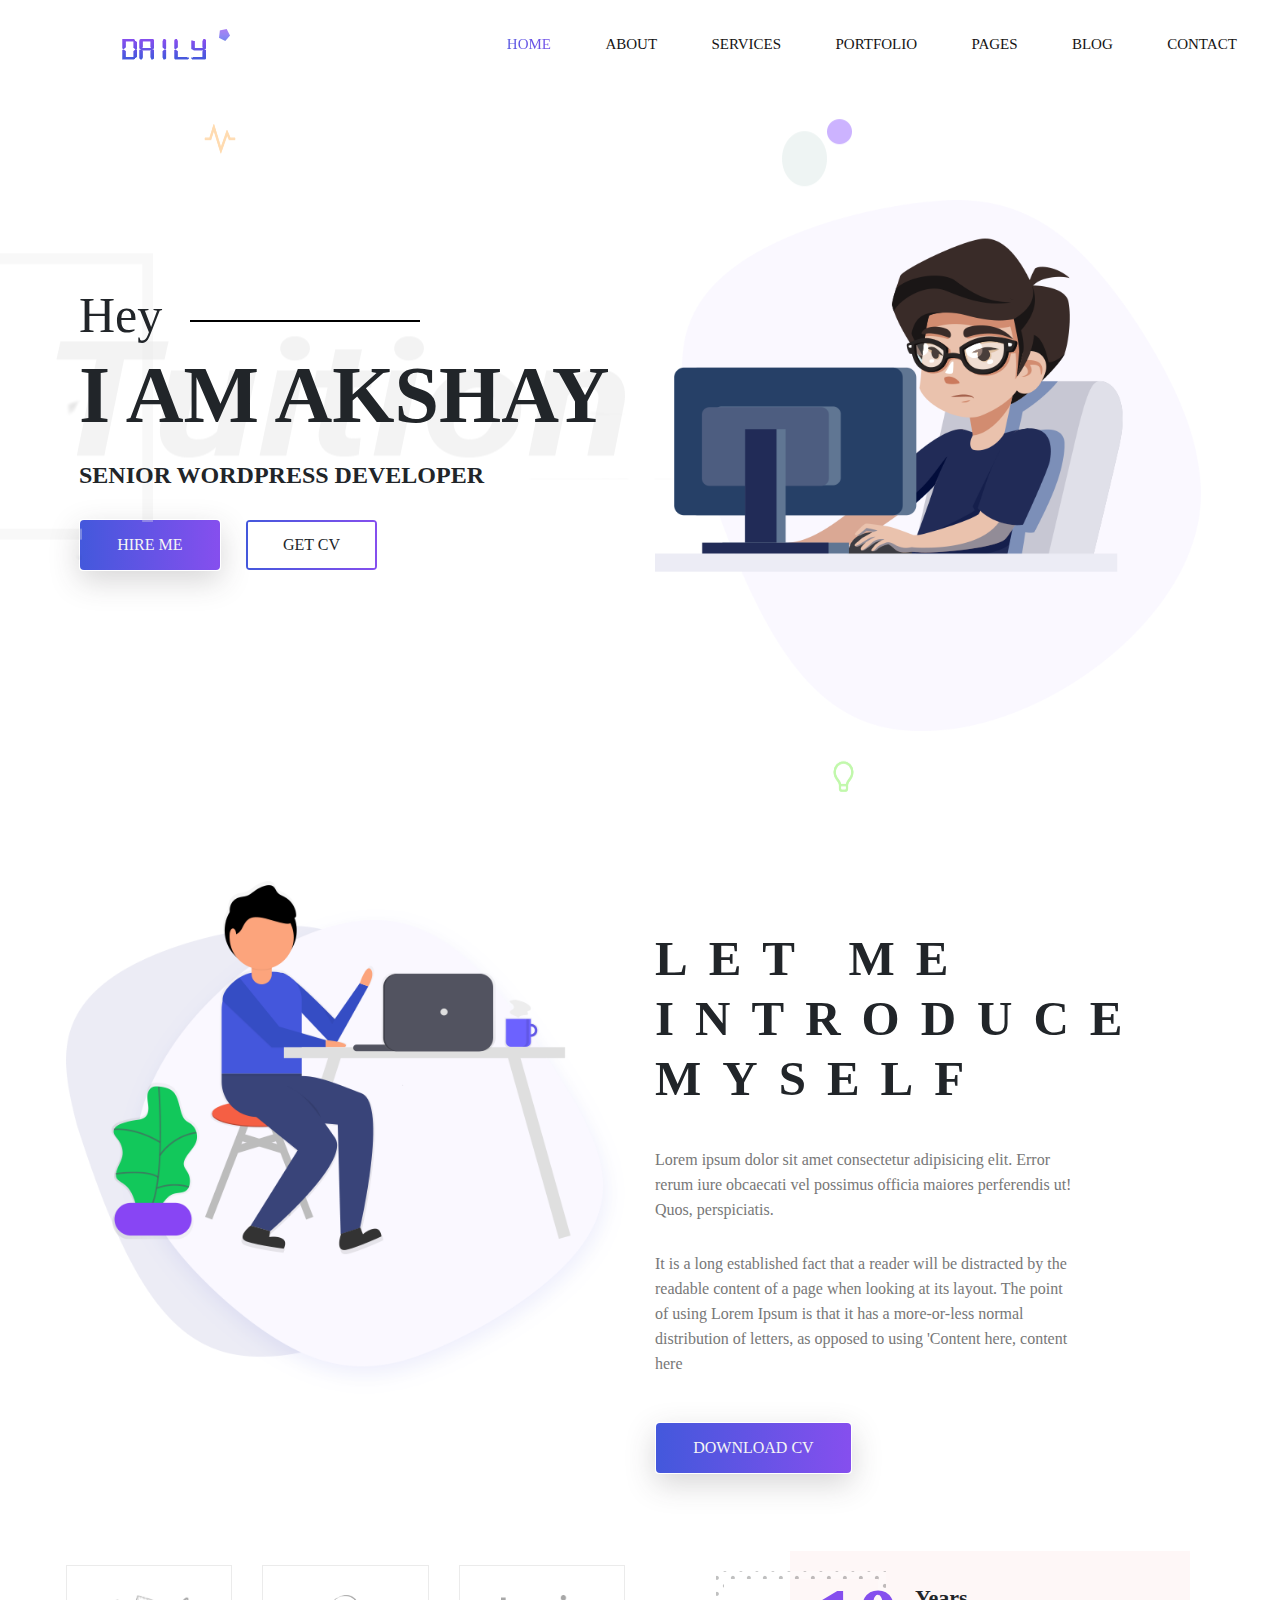
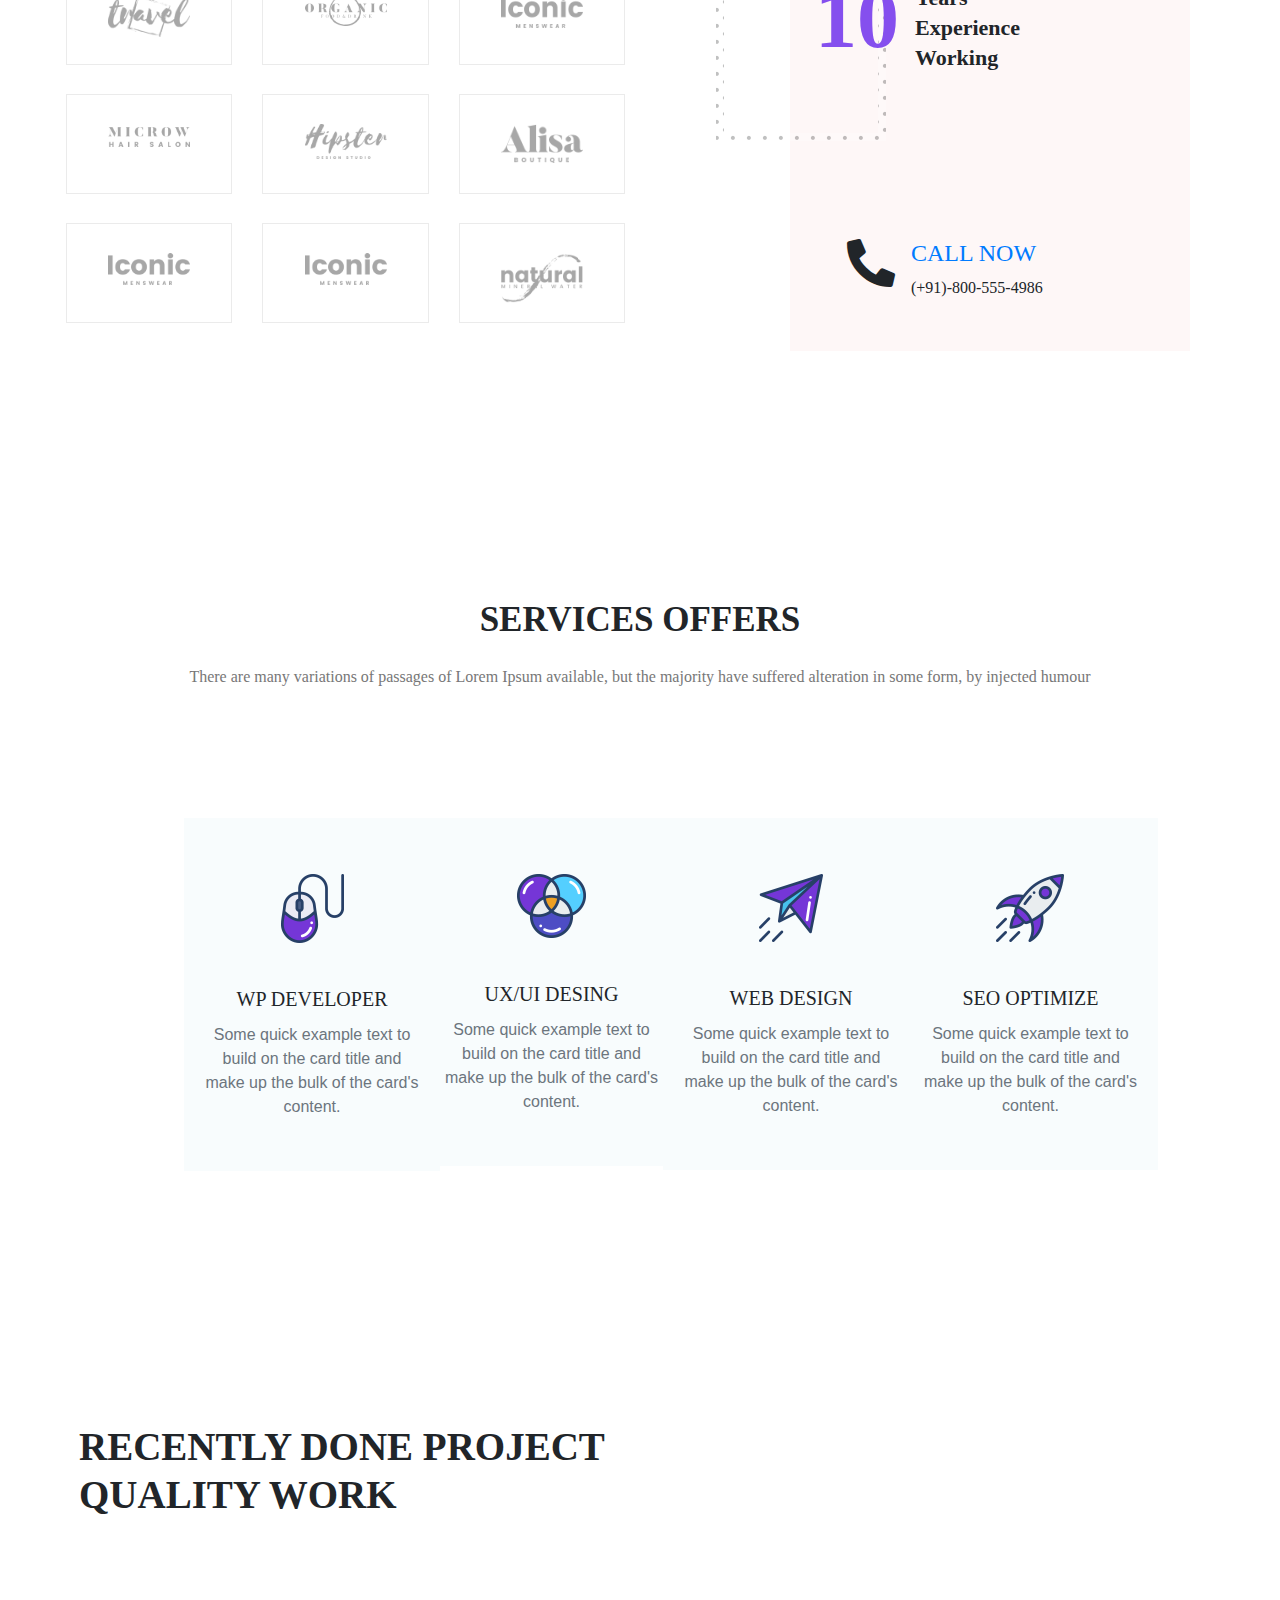
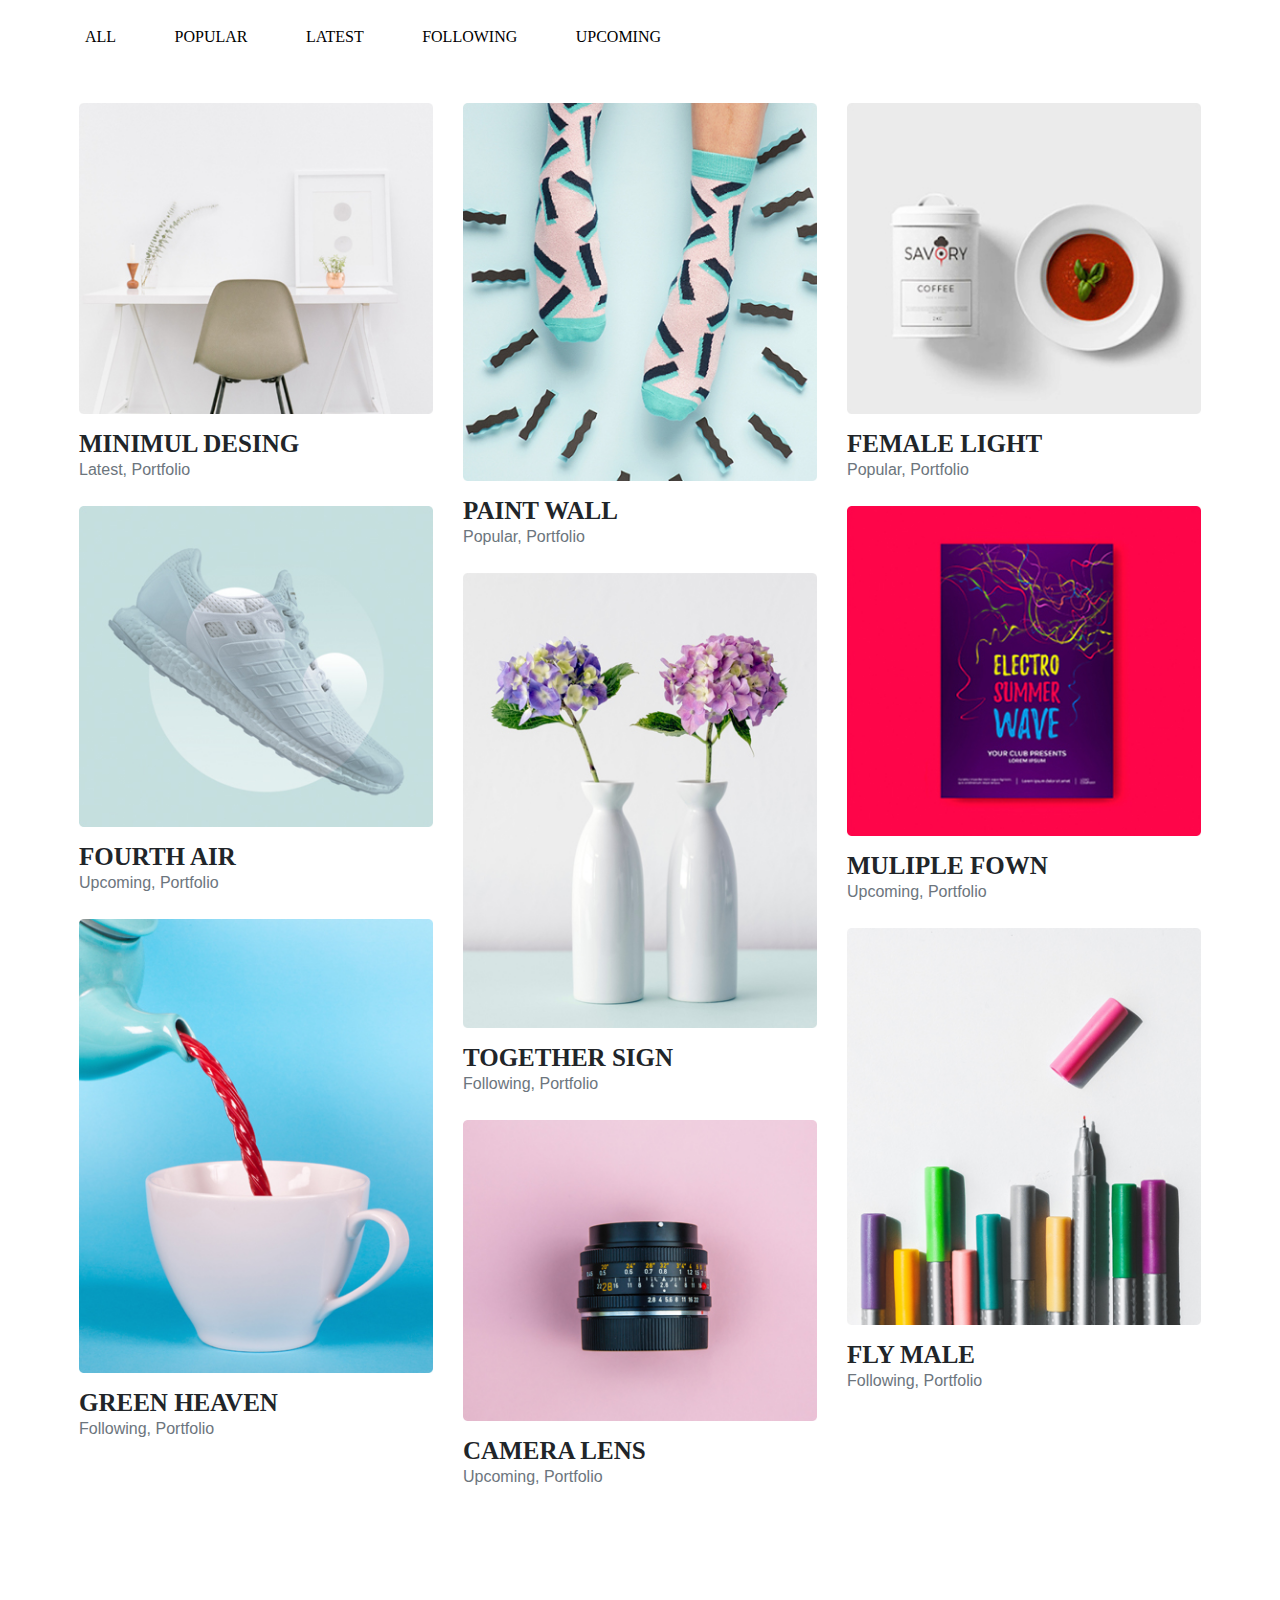
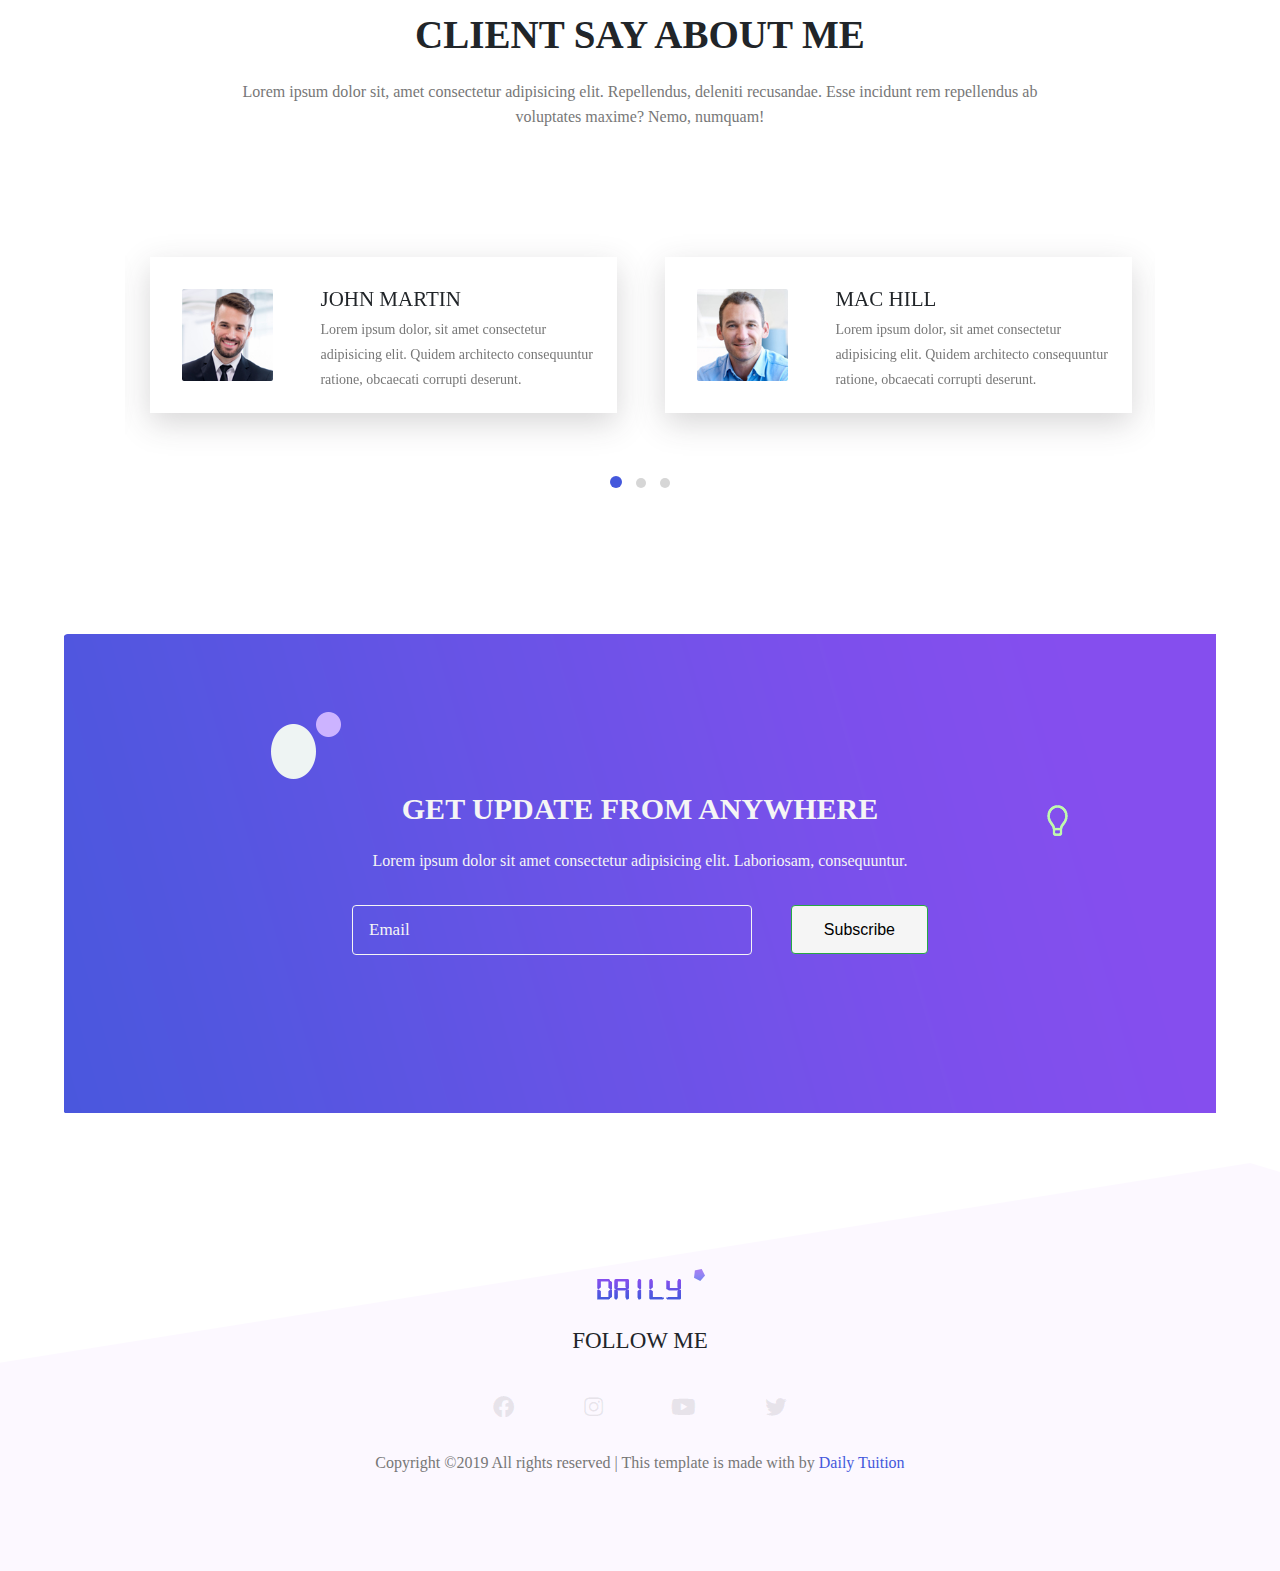
<file: PortFolio_Website-master/Index.html>
<!DOCTYPE html>
<html lang="en">

<head>
    <meta charset="UTF-8">
    <meta name="viewport" content="width=device-width, initial-scale=1.0">
    <meta http-equiv="X-UA-Compatible" content="ie=edge">
    <title>Daily Tuition</title>


    <!--  Bootstrap css file  -->
    <link rel="stylesheet" href="./css/bootstrap.min.css">

    <!--  font awesome icons  -->
    <link rel="stylesheet" href="./css/all.min.css">


    <!--  Magnific Popup css file  -->
    <link rel="stylesheet" href="./vendor/Magnific-Popup/dist/magnific-popup.css">


    <!--  Owl-carousel css file  -->
    <link rel="stylesheet" href="./vendor/owl-carousel/css/owl.carousel.min.css">
    <link rel="stylesheet" href="./vendor/owl-carousel/css/owl.theme.default.min.css">


    <!--  custom css file  -->
    <link rel="stylesheet" href="./css/style.css">

    <!--  Responsive css file  -->
    <link rel="stylesheet" href="./css/responsive.css">

</head>

<body>


    <!--  ======================= Start Header Area ============================== -->

    <header class="header_area">
        <div class="main-menu">
            <nav class="navbar navbar-expand-lg navbar-light">
                <a class="navbar-brand" href="#"><img src="./img/logo.png" alt="logo"></a>
                <button class="navbar-toggler" type="button" data-toggle="collapse" data-target="#navbarNav"
                    aria-controls="navbarNav" aria-expanded="false" aria-label="Toggle navigation">
                    <span class="navbar-toggler-icon"></span>
                </button>
                <div class="collapse navbar-collapse" id="navbarNav">
                    <div class="mr-auto"></div>
                    <ul class="navbar-nav">
                        <li class="nav-item active">
                            <a class="nav-link" href="#">Home <span class="sr-only">(current)</span></a>
                        </li>
                        <li class="nav-item">
                            <a class="nav-link" href="#">about</a>
                        </li>
                        <li class="nav-item">
                            <a class="nav-link" href="#">services</a>
                        </li>
                        <li class="nav-item">
                            <a class="nav-link" href="#">portfolio</a>
                        </li>
                        <li class="nav-item">
                            <a class="nav-link" href="#">pages</a>
                        </li>
                        <li class="nav-item">
                            <a class="nav-link" href="#">blog</a>
                        </li>
                        <li class="nav-item">
                            <a class="nav-link" href="#">contact</a>
                        </li>

                    </ul>
                </div>
            </nav>
        </div>
    </header>

    <!--  ======================= End Header Area ============================== -->

    <!--  ======================= Start Main Area ================================ -->
    <main class="site-main">


        <!--  ======================= Start Banner Area =======================  -->
        <section class="site-banner">
            <div class="container">
                <div class="row">
                    <div class="col-lg-6 col-md-12 site-title">
                        <h3 class="title-text">Hey</h3>
                        <h1 class="title-text text-uppercase">I am Akshay</h1>
                        <h4 class="title-text text-uppercase">Senior Wordpress Developer</h4>
                        <div class="site-buttons">
                            <div class="d-flex flex-row flex-wrap">
                                <button type="button" class="btn button primary-button mr-4 text-uppercase">hire
                                    me</button>
                                <button type="button" class="btn button secondary-button text-uppercase">Get cv</button>
                            </div>
                        </div>
                    </div>
                    <div class="col-lg-6 col-md-12 banner-image">
                        <img src="./img/banner/banner-image.png" alt="banner-img" class="img-fluid">
                    </div>
                </div>
            </div>
        </section>
        <!--  ======================= End Banner Area =======================  -->

        <!--  ========================= About Area ==========================  -->

        <section class="about-area">
            <div class="container-fluid">
                <div class="row">
                    <div class="col-lg-6 col-md-12">
                        <div class="about-image">
                            <img src="./img/about-us.png" alt="About us" class="img-fluid">
                        </div>
                    </div>
                    <div class="col-lg-6 col-md-12 about-title">
                        <h2 class="text-uppercase pt-5">
                            <span>Let me</span>
                            <span>introduce</span>
                            <span>myself</span>
                        </h2>
                        <div class="paragraph py-4 w-75">
                            <p class="para">
                                Lorem ipsum dolor sit amet consectetur adipisicing elit. Error rerum iure obcaecati vel
                                possimus officia maiores perferendis ut! Quos, perspiciatis.
                            </p>
                            <p class="para">
                                It is a long established fact that a reader will be distracted by the readable content
                                of a page when looking at its layout. The point of using Lorem Ipsum is that it has a
                                more-or-less normal distribution of letters, as opposed to using 'Content here, content
                                here
                            </p>
                        </div>
                        <button type="button" class="btn button primary-button text-uppercase">Download cv</button>
                    </div>
                </div>
            </div>
        </section>

        <!--  ========================= End About Area ==========================  -->

        <!--  ======================== Brand Area ==============================  -->

        <section class="brand-area">
            <div class="container-fluid">
                <div class="row">
                    <div class="col-xl-6 col-lg-12 col-md-12">
                        <div class="first-row row">
                            <div class="col-lg-4 col-md-6 col-sm-6">
                                <div class="single-brand">
                                    <img src="./img/brands/logo1.png" alt="Brand-1 ">
                                </div>
                            </div>
                            <div class="col-lg-4 col-md-6 col-sm-6">
                                <div class="single-brand">
                                    <img src="./img/brands/logo2.png" alt="Brand-2 ">
                                </div>
                            </div>
                            <div class="col-lg-4 col-md-6 col-sm-6">
                                <div class="single-brand">
                                    <img src="./img/brands/logo3.png" alt="Brand-3 ">
                                </div>
                            </div>
                            <div class="col-lg-4 col-md-6 col-sm-6">
                                <div class="single-brand">
                                    <img src="./img/brands/logo4.png" alt="Brand-4">
                                </div>
                            </div>
                            <div class="col-lg-4 col-md-6 col-sm-6">
                                <div class="single-brand">
                                    <img src="./img/brands/logo5.png" alt="Brand-5 ">
                                </div>
                            </div>
                            <div class="col-lg-4 col-md-6 col-sm-6">
                                <div class="single-brand">
                                    <img src="./img/brands/logo6.png" alt="Brand-6">
                                </div>
                            </div>
                            <div class="col-lg-4 col-md-6 col-sm-6">
                                <div class="single-brand">
                                    <img src="./img/brands/logo7.png" alt="Brand-7 ">
                                </div>
                            </div>
                            <div class="col-lg-4 col-md-6 col-sm-6">
                                <div class="single-brand">
                                    <img src="./img/brands/logo8.png" alt="Brand-8 ">
                                </div>
                            </div>
                            <div class="col-lg-4 col-md-6 col-sm-6">
                                <div class="single-brand">
                                    <img src="./img/brands/logo9.png" alt="Brand-9">
                                </div>
                            </div>
                        </div>
                    </div>
                    <div class="col-xl-6 col-lg-12 col-md-12">
                        <div class="experience-area">
                            <div class="d-flex flex-row years-area">
                                <h2 class="p-3 years">10</h2>
                                <h2>
                                    <span>Years</span>
                                    <span>Experience</span>
                                    <span>Working</span>
                                </h2>
                            </div>
                            <div class="d-flex flex-row flex-wrap call-area">
                                <span><i class="fas fa-phone-alt fa-3x px-3"></i></span>
                                <div class="call-now">
                                    <a href="#" class="text-uppercase h4 font-roboto">Call Now</a>
                                    <span class="font-roboto py-2">(+91)-800-555-4986</span>
                                </div>
                            </div>
                            <div class="bg-panel"></div>
                        </div>
                    </div>
                </div>
            </div>
        </section>

        <!--  ======================== End Brand Area ==============================  -->

        <!--  ====================== Start Services Area =============================  -->

        <section class="services-area">
            <div class="container">
                <div class="row">
                    <div class="col-lg-12 text-center services-title">
                        <h1 class="text-uppercase title-text">Services Offers</h1>
                        <p class="para">
                            There are many variations of passages of Lorem Ipsum available, but the majority have
                            suffered alteration in some form, by injected humour
                        </p>
                    </div>
                </div>
                <div class="container services-list">
                    <div class="row">
                        <div class="col-lg-3 col-md-6 col-sm-12">
                            <div class="services">
                                <div class="sevices-img text-center py-4">
                                    <img src="./img/services/s1.png" alt="Services-1">
                                </div>
                                <div class="card-body text-center">
                                    <h5 class="card-title text-uppercase font-roboto">Wp developer</h5>
                                    <p class="card-text text-secondary">
                                        Some quick example text to build on the card
                                        title and make up
                                        the bulk of the card's content.
                                    </p>
                                </div>
                            </div>
                        </div>
                        <div class="col-lg-3 col-md-6 col-sm-12">
                            <div class="services">
                                <div class="sevices-img text-center py-4">
                                    <img src="./img/services/s2.png" alt="Services-2">
                                </div>
                                <div class="card-body text-center">
                                    <h5 class="card-title text-uppercase font-roboto">ux/ui desing</h5>
                                    <p class="card-text text-secondary">
                                        Some quick example text to build on the card
                                        title and make up
                                        the bulk of the card's content.
                                    </p>
                                </div>
                            </div>
                        </div>
                        <div class="col-lg-3 col-md-6 col-sm-12">
                            <div class="services">
                                <div class="sevices-img text-center py-4">
                                    <img src="./img/services/s3.png" alt="Services-3">
                                </div>
                                <div class="card-body text-center">
                                    <h5 class="card-title text-uppercase font-roboto">web design</h5>
                                    <p class="card-text text-secondary">
                                        Some quick example text to build on the card
                                        title and make up
                                        the bulk of the card's content.
                                    </p>
                                </div>
                            </div>
                        </div>
                        <div class="col-lg-3 col-md-6 col-sm-12">
                            <div class="services">
                                <div class="sevices-img text-center py-4">
                                    <img src="./img/services/s4.png" alt="Services-4">
                                </div>
                                <div class="card-body text-center">
                                    <h5 class="card-title text-uppercase font-roboto">seo optimize</h5>
                                    <p class="card-text text-secondary">
                                        Some quick example text to build on the card
                                        title and make up
                                        the bulk of the card's content.
                                    </p>
                                </div>
                            </div>
                        </div>
                    </div>
                </div>
            </div>
        </section>

        <!--  ====================== End Services Area =============================  -->

        <!--  ======================= Project Area =============================  -->

        <section class="project-area">
            <div class="container">
                <div class="project-title pb-5">
                    <h1 class="text-uppercase title-h1">Recently Done Project</h1>
                    <h1 class="text-uppercase title-h1">Quality Work</h1>
                </div>

                <div class="button-group">
                    <button type="button" class="active" id="btn1" data-filter="*">All</button>
                    <button type="button" data-filter=".popular">Popular</button>
                    <button type="button" data-filter=".latest">Latest</button>
                    <button type="button" data-filter=".following">Following</button>
                    <button type="button" data-filter=".upcoming">Upcoming</button>
                </div>

                <div class="row grid">
                    <div class="col-lg-4 col-md-6 col-sm-12 element-item latest">
                        <div class="our-project">
                            <div class="img">
                                <a class="test-popup-link" href="./img/portfolio/p1.jpg">
                                    <img src="./img/portfolio/p1.jpg" alt="portfolio-1" class="img-fluid">
                                </a>
                            </div>
                            <div class="title py-4">
                                <h4 class="text-uppercase">Minimul Desing</h4>
                                <span class="text-secondary">Latest, Portfolio</span>
                            </div>
                        </div>
                    </div>
                    <div class="col-lg-4 col-md-6 col-sm-12 element-item popular">
                        <div class="our-project">
                            <div class="img">
                                <a class="test-popup-link" href="./img/portfolio/p2.jpg">
                                    <img src="./img/portfolio/p2.jpg" alt="portfolio-2" class="img-fluid">
                                </a>
                            </div>
                            <div class="title py-4">
                                <h4 class="text-uppercase">Paint Wall</h4>
                                <span class="text-secondary">Popular, Portfolio</span>
                            </div>
                        </div>
                    </div>
                    <div class="col-lg-4 col-md-6 col-sm-12 element-item popular">
                        <div class="our-project">
                            <div class="img">
                                <a class="test-popup-link" href="./img/portfolio/p3.jpg">
                                    <img src="./img/portfolio/p3.jpg" alt="portfolio-3" class="img-fluid">
                                </a>
                            </div>
                            <div class="title py-4">
                                <h4 class="text-uppercase">Female light</h4>
                                <span class="text-secondary">Popular, Portfolio</span>
                            </div>
                        </div>
                    </div>
                    <div class="col-lg-4 col-md-6 col-sm-12 element-item upcoming">
                        <div class="our-project">
                            <div class="img">
                                <a class="test-popup-link" href="./img/portfolio/p4.jpg">
                                    <img src="./img/portfolio/p4.jpg" alt="portfolio-4" class="img-fluid">
                                </a>
                            </div>
                            <div class="title py-4">
                                <h4 class="text-uppercase">Fourth Air</h4>
                                <span class="text-secondary">Upcoming, Portfolio</span>
                            </div>
                        </div>
                    </div>
                    <div class="col-lg-4 col-md-6 col-sm-12 element-item upcoming">
                        <div class="our-project">
                            <div class="img">
                                <a class="test-popup-link" href="./img/portfolio/p5.jpg">
                                    <img src="./img/portfolio/p5.jpg" alt="portfolio-5" class="img-fluid">
                                </a>
                            </div>
                            <div class="title py-4">
                                <h4 class="text-uppercase">Muliple fown</h4>
                                <span class="text-secondary">Upcoming, Portfolio</span>
                            </div>
                        </div>
                    </div>
                    <div class="col-lg-4 col-md-6 col-sm-12 element-item following">
                        <div class="our-project">
                            <div class="img">
                                <a class="test-popup-link" href="./img/portfolio/p6.jpg">
                                    <img src="./img/portfolio/p6.jpg" alt="portfolio-6" class="img-fluid">
                                </a>
                            </div>
                            <div class="title py-4">
                                <h4 class="text-uppercase">Together sign</h4>
                                <span class="text-secondary">Following, Portfolio</span>
                            </div>
                        </div>
                    </div>
                    <div class="col-lg-4 col-md-6 col-sm-12 element-item following">
                        <div class="our-project">
                            <div class="img">
                                <a class="test-popup-link" href="./img/portfolio/p7.jpg">
                                    <img src="./img/portfolio/p7.jpg" alt="portfolio-7" class="img-fluid">
                                </a>
                            </div>
                            <div class="title py-4">
                                <h4 class="text-uppercase">Green Heaven</h4>
                                <span class="text-secondary">Following, Portfolio</span>
                            </div>
                        </div>
                    </div>
                    <div class="col-lg-4 col-md-6 col-sm-12 element-item following">
                        <div class="our-project">
                            <div class="img">
                                <a class="test-popup-link" href="./img/portfolio/p8.jpg">
                                    <img src="./img/portfolio/p8.jpg" alt="portfolio-8" class="img-fluid">
                                </a>
                            </div>
                            <div class="title py-4">
                                <h4 class="text-uppercase">Fly Male</h4>
                                <span class="text-secondary">Following, Portfolio</span>
                            </div>
                        </div>
                    </div>
                    <div class="col-lg-4 col-md-6 col-sm-12 element-item upcoming">
                        <div class="our-project">
                            <div class="img">
                                <a class="test-popup-link" href="./img/portfolio/p9.jpg">
                                    <img src="./img/portfolio/p9.jpg" alt="portfolio-9" class="img-fluid">
                                </a>
                            </div>
                            <div class="title py-4">
                                <h4 class="text-uppercase">Camera Lens</h4>
                                <span class="text-secondary">Upcoming, Portfolio</span>
                            </div>
                        </div>
                    </div>
                </div>
            </div>
        </section>

        <!--  ======================= End Project Area =============================  -->

        <!--  ======================== About Me Area ==============================  -->

        <section class="about-area">
            <div class="container">
                <div class="row text-center">
                    <div class="col-12">
                        <div class="about-title">
                            <h1 class="text-uppercase title-h1">Client Say about me</h1>
                            <p class="para">
                                Lorem ipsum dolor sit, amet consectetur adipisicing elit. Repellendus, deleniti
                                recusandae. Esse incidunt rem repellendus ab voluptates maxime? Nemo, numquam!
                            </p>
                        </div>
                    </div>
                </div>
            </div>

            <div class="container carousel py-lg-5">
                <div class="owl-carousel owl-theme">
                    <div class="client row">
                        <div class="col-lg-4 col-md-12 client-img">
                            <img src="./img/testimonials/t1.jpg" alt="img1" class="img-fluid">
                        </div>
                        <div class="col-lg-8 col-md-12 about-client">
                            <h4 class="text-uppercase">John Martin</h4>
                            <p class="para">Lorem ipsum dolor, sit amet consectetur adipisicing elit. Quidem architecto
                                consequuntur ratione, obcaecati corrupti deserunt.</p>
                        </div>
                    </div>
                    <div class="client row">
                        <div class="col-lg-4 col-md-12 client-img">
                            <img src="./img/testimonials/t2.jpg" alt="img2" class="img-fluid">
                        </div>
                        <div class="col-lg-8 col-md-12 about-client">
                            <h4 class="text-uppercase">Mac Hill</h4>
                            <p class="para">Lorem ipsum dolor, sit amet consectetur adipisicing elit. Quidem architecto
                                consequuntur ratione, obcaecati corrupti deserunt.</p>
                        </div>
                    </div>
                    <div class="client row">
                        <div class="col-lg-4 col-md-12 client-img">
                            <img src="./img/testimonials/t1.jpg" alt="img1" class="img-fluid">
                        </div>
                        <div class="col-lg-8 col-md-12 about-client">
                            <h4 class="text-uppercase">John Martin</h4>
                            <p class="para">Lorem ipsum dolor, sit amet consectetur adipisicing elit. Quidem architecto
                                consequuntur ratione, obcaecati corrupti deserunt.</p>
                        </div>
                    </div>
                    <div class="client row">
                        <div class="col-lg-4 col-md-12 client-img">
                            <img src="./img/testimonials/t2.jpg" alt="img2" class="img-fluid">
                        </div>
                        <div class="col-lg-8 col-md-12 about-client">
                            <h4 class="text-uppercase">Mac Hill</h4>
                            <p class="para">Lorem ipsum dolor, sit amet consectetur adipisicing elit. Quidem architecto
                                consequuntur ratione, obcaecati corrupti deserunt.</p>
                        </div>
                    </div>
                    <div class="client row">
                        <div class="col-lg-4 col-md-12 client-img">
                            <img src="./img/testimonials/t1.jpg" alt="img1" class="img-fluid">
                        </div>
                        <div class="col-lg-8 col-md-12 about-client">
                            <h4 class="text-uppercase">John Martin</h4>
                            <p class="para">Lorem ipsum dolor, sit amet consectetur adipisicing elit. Quidem architecto
                                consequuntur ratione, obcaecati corrupti deserunt.</p>
                        </div>
                    </div>
                    <div class="client row">
                        <div class="col-lg-4 col-md-12 client-img">
                            <img src="./img/testimonials/t2.jpg" alt="img2" class="img-fluid">
                        </div>
                        <div class="col-lg-8 col-md-12 about-client">
                            <h4 class="text-uppercase">Mac Hill</h4>
                            <p class="para">Lorem ipsum dolor, sit amet consectetur adipisicing elit. Quidem architecto
                                consequuntur ratione, obcaecati corrupti deserunt.</p>
                        </div>
                    </div>
                </div>
            </div>

        </section>

        <!--  ======================== End About Me Area ==============================  -->

        <!--  ========================== Subscribe me Area ============================  -->
        <section class="subscribe-us-area">
            <div class="container subscribe">
                <div class="row">
                    <div class="col-lg-12 text-center subscribe-title">
                        <h4 class="text-uppercase">Get Update From anywhere</h4>
                        <p class="para">Lorem ipsum dolor sit amet consectetur adipisicing elit. Laboriosam,
                            consequuntur.</p>
                    </div>
                </div>
                <div class="d-sm-flex justify-content-center">
                    <form class="w-50">
                        <div class="row d-flex flex-row flex-wrap">
                            <div class="col input-textbox">
                                <input type="text" id="txtemail" class="form-control" placeholder="Email">
                            </div>
                            <div class="col">
                                <div class="btn-submit">
                                    <button type="submit" class="btn btn-success float-right">Subscribe</button>
                                </div>
                            </div>
                        </div>
                    </form>
                </div>
            </div>
        </section>
        <!--  ========================== End Subscribe me Area ============================  -->


    </main>
    <!--  ======================= End Main Area ================================ -->

    <footer class="footer-area">
        <div class="container">
            <div class="">
                <div class="site-logo text-center py-4">
                    <a href="#"><img src="./img/logo.png" alt="logo"></a>
                </div>
                <div class="social text-center">
                    <h5 class="text-uppercase">Follow me</h5>
                    <a href="#"><i class="fab fa-facebook"></i></a>
                    <a href="#"><i class="fab fa-instagram"></i></a>
                    <a href="#"><i class="fab fa-youtube"></i></a>
                    <a href="#"><i class="fab fa-twitter"></i></a>
                </div>
                <div class="copyrights text-center">
                    <p class="para">
                        Copyright ©2019 All rights reserved | This template is made with by
                        <a href="#"><span style="color: var(--primary-color);">Daily Tuition</span></a>
                    </p>
                </div>
            </div>
        </div>
    </footer>


    <!--  Jquery js file  -->
    <script src="./js/jquery.3.4.1.js"></script>

    <!--  Bootstrap js file  -->
    <script src="./js/bootstrap.min.js"></script>

    <!--  isotope js library  -->
    <script src="./vendor/isotope/isotope.min.js"></script>

    <!--  Magnific popup script file  -->
    <script src="./vendor/Magnific-Popup/dist/jquery.magnific-popup.min.js"></script>

    <!--  Owl-carousel js file  -->
    <script src="./vendor/owl-carousel/js/owl.carousel.min.js"></script>

    <!--  custom js file  -->
    <script src="./js/main.js"></script>


</body>

</html>
</file>
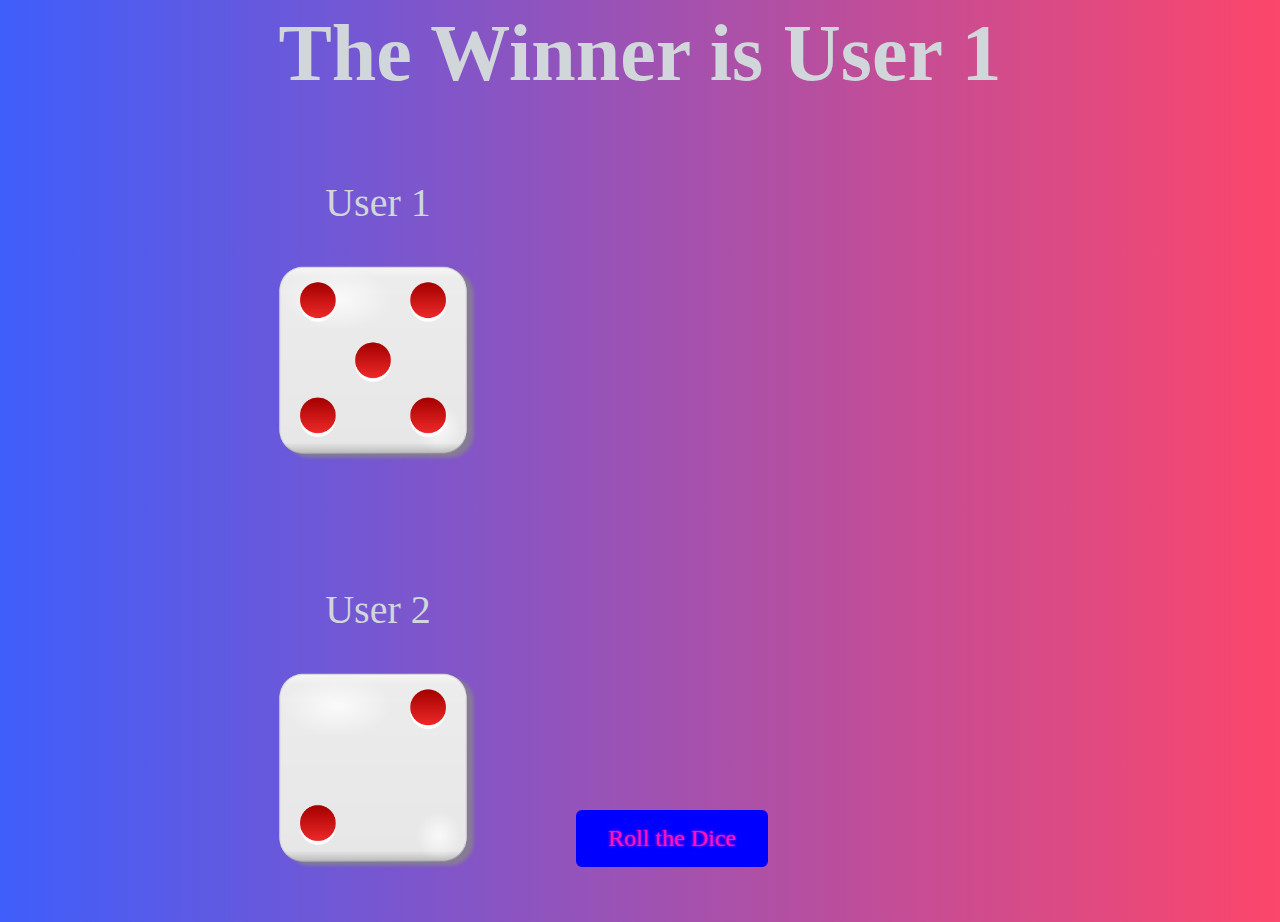
<file: ROLL_DICE_Project/index.html>
<!DOCTYPE html>
<html >
<head>
    <meta charset="UTF-8">
    <meta name="viewport" content="width=device-width, initial-scale=1.0">
    <title>Roll the Dice</title>
    <link rel="stylesheet" href="style.css">
</head>
<body>
 
<div class="wrapper"></div>
<h1></h1>
<div class="dice-area">
    <p >User 1</p>
    <img src>
</div>
<div class="dice-area">
    <p>User 2</p>
    <img src>
</div>
<a href="#" class="neon-button refresh" onclick="location.reload()">Roll the Dice</a>
<script src="script.js"></script>

</body>
</html>
</file>
<file: PortFolio_Website-master/css/style.css>
/* import fonts from fonts.css file */ 
@import url(./fonts.css);


/* css variables */ 
@import url(./partials/_variables.css);

/* import global styling */ 
@import url(./partials/_global.css);


/* start navigation */ 

.header_area .main-menu .navbar .navbar-brand{
    padding: 0 2rem 0 5rem;
}

.header_area .main-menu .navbar{
    padding: 1rem 20rem ;
}

.header_area .main-menu .nav-item .nav-link{
    font: normal 500 15px/2px var(--roboto);
    text-transform: uppercase;
    padding: 1.7rem;
    color: var(--title-color);
}

.header_area .main-menu .navbar-nav .active a{
    background: var(--gradient-color);
    -webkit-background-clip: text;
    -webkit-text-fill-color: transparent;
    background-clip: text;
}

.header_area .main-menu .navbar-nav a:hover{
    background: var(--gradient-color);
    -webkit-background-clip: text;
    -webkit-text-fill-color: transparent;
    background-clip: text;
}


/* end navigation */ 

/* Banner Area */ 

.site-main .site-banner {
    background: url(../img/banner/home-banner.png) no-repeat 0% 50%;
}

.site-main .site-banner .site-title h3{
    padding-top: 35%;
    font-weight: 500;
}

.site-main .site-banner .site-title h3::after{
    content: " ";
    height: 2px;
    width: 18vw;
    background: black;
    display: inline-block;
    margin-left: 5%;
    transform: translateY(-10px);
}

.site-main .site-banner .site-title h1{
    font-size: 5rem;
}

.site-main .site-banner .site-title h4{
    font-size: 1.5rem;
}

.site-main .site-banner .banner-image > img{
    padding: 7rem 0;
    width: 90rem;
}



/* End Banner Area */ 

/* Start About Area */ 

.site-main .about-area{
    padding: 8rem 5rem;
}

.site-main .about-area .about-title h2 > span{
    display: block;
    font: normal bold 49px/ 60px var(--roboto);
    letter-spacing: 21px;
}

.site-main .about-area .about-title .paragraph > p{
    padding: .4rem 0;
}

/* End About Area */ 


/* Start Brand Area */ 

.site-main .brand-area{
    padding: 1rem 20rem;
    margin-bottom: 4rem;
}

.site-main .brand-area .first-row .col-lg-4{
    display: flex;
    justify-content: center;
}

.site-main .brand-area .first-row .col-lg-4 > .single-brand{
    border: 1px solid var(--border-color);
    text-align: center;
    padding: 1.8rem 0rem;
    margin: .9rem 0;
    width: 180px;
    height: 100px;
    cursor: pointer;
    transition: transform .4s ease;
}

.site-main .brand-area .first-row .col-lg-4 > .single-brand > img{
    width: 50%;
}

.site-main .brand-area .first-row .col-lg-4 > .single-brand:hover{
    box-shadow: var(--box-shadow);
    transform: scale(1.1);
}

.site-main .brand-area .first-row .col-lg-4 > .single-brand:hover > img{
    filter: brightness(0.15);
}

.site-main .brand-area .experience-area{
    padding-left: 1rem;
}

.site-main .brand-area .experience-area span{
    display: block;
}

.site-main .brand-area .experience-area .years-area{
    background: url(../img/client-info-bg.png) no-repeat 45px 20px;
    padding: 2rem 0;
    width: 40rem;
    height: 18rem;
    padding-left: 8rem;
    position: relative;
}

.site-main .brand-area .experience-area .bg-panel{
    position: absolute;
    left: -190px; top: 0%;
    background: #e029290a;
    width: 400px;
    height: 400px;
    margin-left: 340px;
    z-index: -1;
}

.site-main .brand-area .experience-area .years-area .years{
    font: normal bold 84px/40px var(--roboto);
    color: var(--primary-color2);
    z-index: 2;
}

.site-main .brand-area .experience-area .years-area h2 > span{
    font: normal 600 22px/30px var(--roboto);
}

.site-main .brand-area .experience-area .call-area{
    padding-left: 10rem;
}

/* End Brand Area */ 

/* Services Area */ 

.site-main .services-area{
    padding: 7rem 2rem;
}

.site-main .services-area .services-title{
    padding: 0 14rem;
}

.site-main .services-area .services-title h1{
    font-size: 35px;
}

.site-main > .services-area .services{
    background: rgba(248, 252, 253, 0.973);
    padding: 2rem 0;
    width: 16rem;
    margin: 5rem .5rem;
    transition: box-shadow .7s ease;
}

.site-main > .services-area .services:hover{
    box-shadow: var(--box-shadow);
}



/* End Services Area */ 


/* Project Area */ 

.site-main .project-area{
    padding: 4rem 0;
}

.site-main .project-area .button-group button{
    background: transparent;
    border: none;
    font: normal 500 16px/130px var(--roboto);
    text-transform: uppercase;
}

.site-main .project-area .button-group button + button{
    padding-left: 3rem;
}

.site-main .project-area .grid .our-project > .title h4{
    font: normal 700 25px/12px var(--roboto);
}

.site-main .project-area .grid .our-project .img a:hover img{
    filter: brightness(1.1) drop-shadow(1px 8px 30px #b1afaf);
}


/* End Project Area */ 


/* About Me */ 

.site-main .about-area .about-title p{
    padding: 1rem 7rem;
}

.site-main .about-area .client{
    background: #ffffff10;
    box-shadow: var(--box-shadow);
    margin: 3rem 0rem;
}

.site-main .about-area .client .client-img{
    padding: 2rem;
}

.site-main .about-area .client .about-client{
    padding-top: 2rem;
}

.site-main .about-area .client .about-client h4{
    font: normal 500 21px/ 20px var(--roboto);
}

.site-main .about-area .client .about-client p{
    font-size: 14px;
}

.site-main .about-area .owl-carousel .owl-item{
    display: flex;
    justify-content: center;
    padding: 0 1.5rem;
}

.site-main .about-area .owl-carousel .owl-dots .owl-dot.active span{
    background: var(--primary-color);
    width: 12px;
    height: 12px;
}



/* End About Me */ 

/* Subscribe me */ 

.site-main .subscribe-us-area .subscribe{
    background: url(../img/subscribe-bg.png) no-repeat;
    padding: 10rem 0;
    margin: 3rem auto;
}

.site-main .subscribe-us-area .subscribe .subscribe-title h4{
    font: normal 700 30px/ 30px var(--roboto);
    color: whitesmoke;
}

.site-main .subscribe-us-area .subscribe .subscribe-title p{
    color: whitesmoke;
    padding: 1rem 4rem;
}

.site-main .subscribe-us-area .subscribe form .input-textbox input{
    width: 400px;
    padding: 1.5rem 1rem;
    border: 1px solid whitesmoke;
    background: transparent;
    color: white;
    font: normal 500 17px/20px var(--roboto);
}

.site-main .subscribe-us-area .subscribe form .input-textbox input::placeholder{
    color: whitesmoke;
}

.site-main .subscribe-us-area .subscribe form .btn-submit button{
    background: whitesmoke;
    color: #000;
    padding: .7rem 2rem;
}

/* End subscribe me */ 

/* Footer Area */ 

footer.footer-area{
    padding: 5rem 0;
    background: url(../img/footer-bg.png) no-repeat;
}

footer.footer-area .social h5{
    font: normal 500 23px/ 30px var(--roboto);
}

footer.footer-area .social a > i{
    font-size:22px;
    padding: 2rem;
    color: var(--border-color);
}

footer.footer-area .social a:hover > i{
    color: var(--primary-color);
}


/* End Footer */
</file>
<file: PortFolio_Website-master/css/responsive.css>
/* if the viewport is equal to 340px or less than that */ 
@media only screen and (max-width: 340px){
    .header_area .main-menu .navbar,
    .header_area .main-menu .navbar .navbar-brand,
    .site-main .subscribe-us-area .subscribe .subscribe-title,
    .site-main .subscribe-us-area .subscribe .subscribe-title p, h4,
    .site-main .services-area,
    .site-main .subscribe-us-area .subscribe
    {
        padding: 2%;
        margin: 0%;
    }

    .site-main .site-banner .site-title h1{
        font-size: 41px;
    }

    .site-main .subscribe-us-area .subscribe form .input-textbox input{
        width: 15rem    !important;
    }

    .site-main > .services-area .services{
        width: 13rem;
    }

}


/* if the viewport is equal to 340px or less than that */ 
@media only screen and (max-width: 792px){
    .site-main .about-area .about-title h2 > span{
        font-size: 31px;
        letter-spacing: 10px;
    }

    .site-main .brand-area .experience-area .years-area{
        padding-left: 1%;
        width: 49%;
    }

    .site-main .brand-area .experience-area .bg-panel{
        margin-left: 30%;
        width: 80%;   
    }

    .site-main .brand-area .experience-area .call-area{
        padding-left: 3%;
    }

    .site-main .project-area .button-group button{
        font: normal 500 18px/40px var(--roboto);
    }

    .site-main .about-area .about-title p{
        padding: 0%;
    }

    .site-main .subscribe-us-area .subscribe form .input-textbox input{
        width: 20rem;
        margin: 5%;
    }
}



/* if the viewport is equal to 1910px or less than that */ 
@media only screen and (max-width: 1910px){
    .header_area .main-menu .navbar{
        padding: 1rem;
    }

    .container{
        max-width: 90%;
    }

    .site-main .brand-area,
    .site-main .services-area .services-title,
    .site-main .about-area{
        padding: 3% 4%;
    }


}
</file>
<file: ROLL_DICE_Project/style.css>
:root{
    --clr-neon:hsl(317, 100%, 54%);
    --clr-bg:hsl(323,21%,16%);
}
body{
    background: linear-gradient(to right,#3f5efb,#fc466b);
    color: var(--clr-neon);
}
.wrapper{
    width: 70%;
    margin: auto;
    text-align: center;
}
h1{
    text-align: center;
    margin: auto;
    font-size: 5rem;
    color: rgb(208,214, 218);
}

.dice-area{
    margin: 40px 270px;
    text-align: center;
    display: inline-block;
}
p{
    font-size: 2.5rem;
    color: rgb(208,214, 218);
}
img{
    width: 200px;
}
.neon-button{
    font-size: 1.5rem;
    position: absolute;
    top: 90%;
    left: 40%;
    display: inline-block;
    cursor: pointer;
    text-decoration: none;
    color: var(--clr-neon);
    border: var(--clr-neon) 0.125em;
    padding: 0.25em 1em;
    border-radius: 0.25em;
    background: blue;
    text-shadow:0 0 0.125em ;
}
.refresh{
    position: absolute;
    top: 90%;
    left: 45%;
    background-color: blue;
    color: var(--clr-neon);
    border: var(--clr-neon) 0.125em;
    padding: 15px 32px;
    text-align: center;
    display: inline-block;
    cursor: pointer;
    text-decoration: none;
}
</file>
